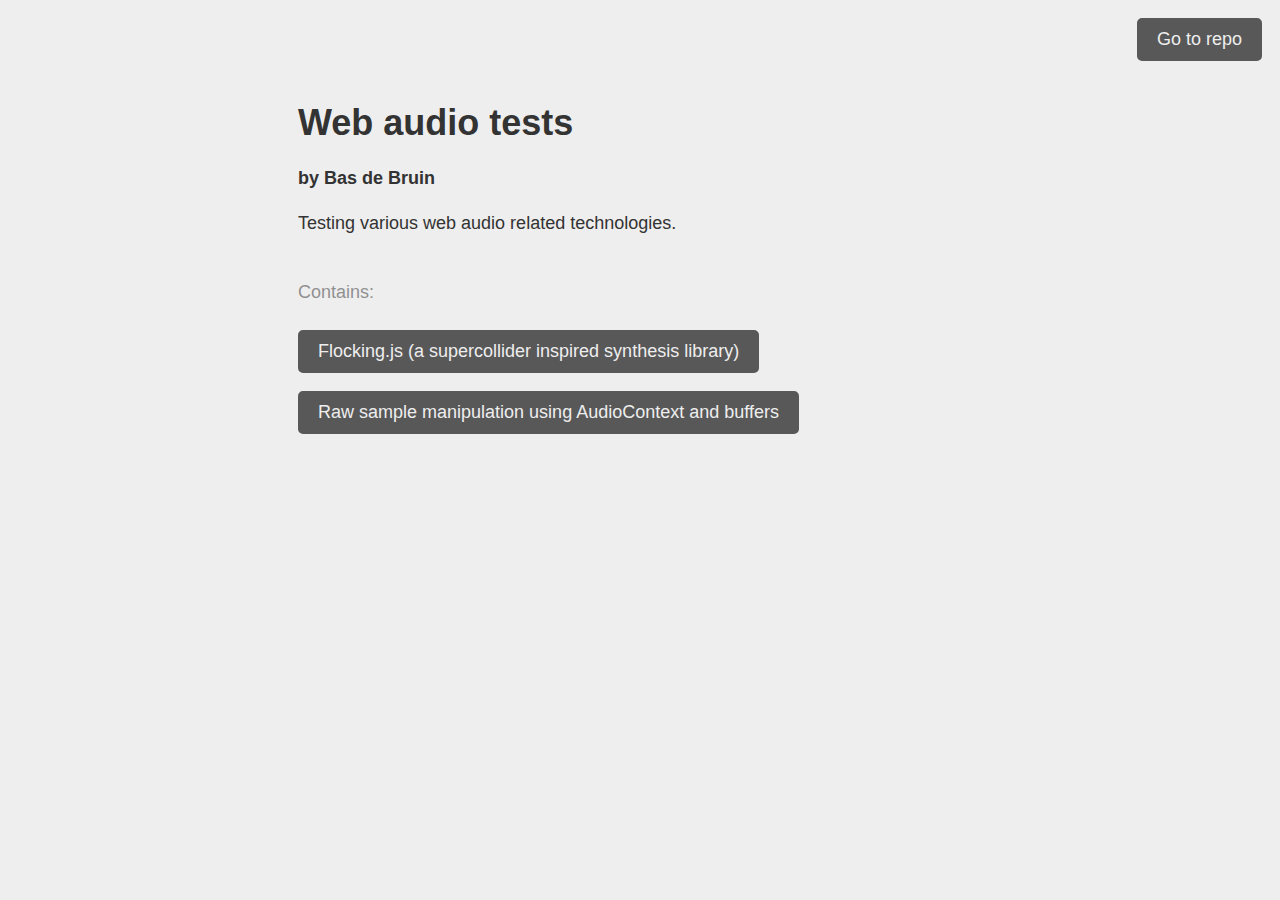
<file: index.html>
<!DOCTYPE html>
<html>

<head>
    <meta charset="UTF-8">
    <meta name="viewport" content="width=device-width,initial-scale=1">

    <link rel="stylesheet" type="text/css" href="sampletest/style.css">

    <title>title</title>
</head>

<style type="text/css">
    body, html {
        margin: 0;
        padding: 0;
    }
</style>

<body>
    <a href="https://github.com/basdebruin/web-audio-tests" id="repo">Go to repo</a>
    <section class="container">

        <br><br>
        <h1>Web audio tests</h1>
        <h4>by Bas de Bruin</h4>
        <p>Testing various web audio related technologies.</p>

        <br>
        <label>Contains:</label>
        <ul>
            <a href="flocktest/index.html">Flocking.js (a supercollider inspired synthesis library)</a>
            <a href="sampletest/index.html">Raw sample manipulation using AudioContext and buffers</a>
        </ul>

    </section>
</body>

</html>
</file>
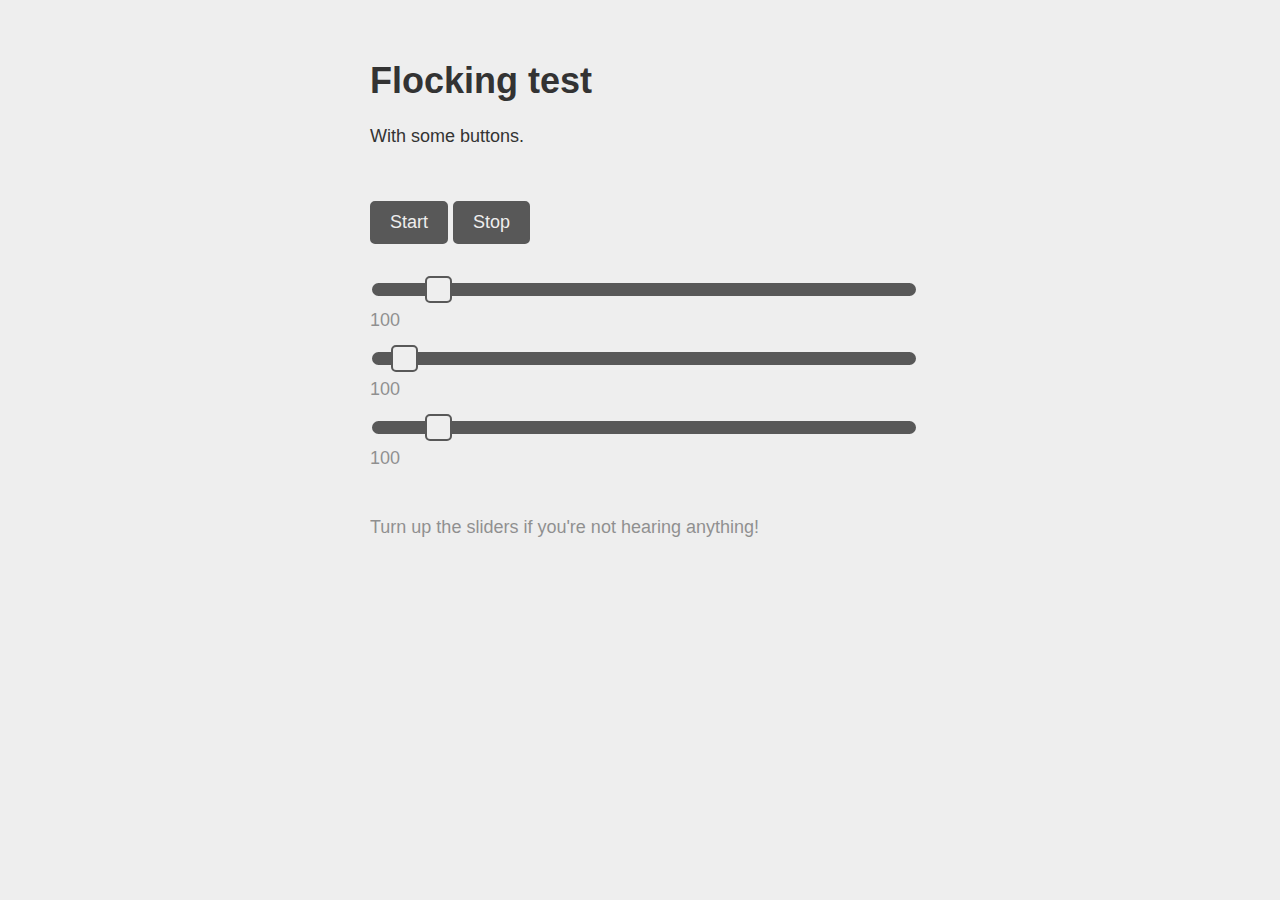
<file: flocktest/index.html>
<!DOCTYPE html>
<html>

<head>
    <meta charset="UTF-8">
    <meta name="viewport" content="width=device-width,initial-scale=1">

    <script src="../lib/flocking/flocking-all.js"></script>

    <link rel="stylesheet" type="text/css" href="style.css">

    <title>title</title>
</head>

<style type="text/css">
    body, html {
        margin: 0;
        padding: 0;
    }
</style>

<body>
    <section class="container">

        <h1>Flocking test</h1>
        <p>With some buttons.</p>

        <button onclick="start()">Start</button>
        <button onclick="stop()">Stop</button>

        <input type="range" min="1" max="1000" value="100" class="slider" id="slider01">
        <label id="label01" for="slider02">100</label>

        <input type="range" min="10" max="30000" value="1000" class="slider" id="slider02">
        <label id="label02" for="slider02">100</label>

        <input type="range" min="10" max="20000" value="2000" class="slider" id="slider03">
        <label id="label03" for="slider03">100</label>

        <br>

        <label>Turn up the sliders if you're not hearing anything!</label>

    </section>
</body>

<script src="sketch.js"></script>

</html>
</file>
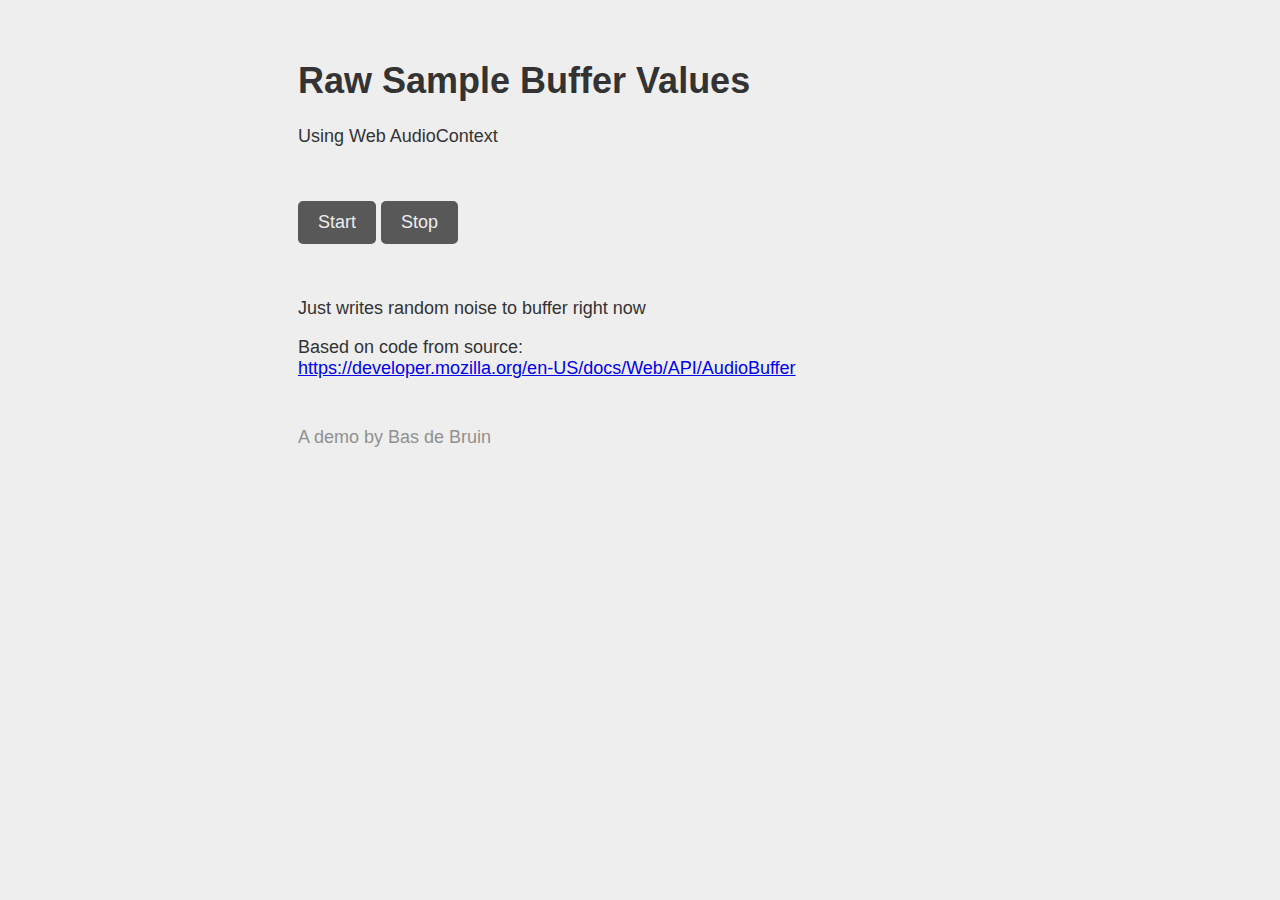
<file: sampletest/index.html>
<!DOCTYPE html>
<html>

<head>
    <meta charset="UTF-8">
    <meta name="viewport" content="width=device-width,initial-scale=1">

    <link rel="stylesheet" type="text/css" href="style.css">

    <title>title</title>
</head>

<style type="text/css">
    body, html {
        margin: 0;
        padding: 0;
    }
</style>

<body>
    <section class="container">

        <h1>Raw Sample Buffer Values</h1>
        <p>Using Web AudioContext</p>

        <button onclick="start()">Start</button>
        <button onclick="stop()">Stop</button>

        <p>Just writes random noise to buffer right now</p>
        <p>
            Based on code from source:<br>
            <a href="https://developer.mozilla.org/en-US/docs/Web/API/AudioBuffer">https://developer.mozilla.org/en-US/docs/Web/API/AudioBuffer</a>
        </p>

        <br>

        <label>A demo by Bas de Bruin</label>

    </section>
</body>

<script src="sketch.js"></script>

</html>
</file>
<file: sampletest/style.css>
:root {
  font-size: 18px;
}

html, body {
  overflow-x: hidden;
  margin: 0;
  padding: 0;
}

body {
  margin: 2rem 0;
  background: #eee;
  color: #333;
  font-family: -apple-system, BlinkMacSystemFont, Roboto, sans-serif;
}

body * {
  box-sizing: border-box;
}

.container {
  width: 100%;
  max-width: 40rem;
  margin: 0 auto;
  padding: 2rem 1rem;
}

input, button, ul *, #repo {
  outline: none;
}

button, ul *, #repo {
  font-size: 1rem;
  padding: 0.5rem 1rem;
  border-radius: 5px;
  border: solid #333 2px;
  background: #333;
  color: #eee;
  margin: 2rem 0;
  opacity: 0.8;
}

button:hover, ul :hover, #repo:hover {
  cursor: pointer;
  opacity: 1;
}

button:active, ul :active, #repo:active {
  opacity: 0.5;
}

.slider {
  appearance: none;
  -webkit-appearance: none;
  width: 100%;
  height: 0.5rem;
  background: #333;
  opacity: 0.8;
  border: solid #333 2px;
  border-radius: 10px;
  transition: all .2s;
}

.slider::-webkit-slider-thumb {
  appearance: none;
  -webkit-appearance: none;
  border-radius: 5px;
  background: #eee;
  border: solid #333 2px;
  width: 1.5rem;
  height: 1.5rem;
  cursor: pointer;
}

.slider::-webkit-slider-thumb:active {
  cursor: grabbing;
}

.slider:hover {
  opacity: 1;
}

label {
  display: block;
  opacity: 0.5;
  margin: 0.5rem 0 1rem 0;
}

a:hover {
  opacity: 0.7;
}

ul {
  margin: 1rem 0;
  padding: 0;
}

ul * {
  display: inline-block;
  margin: 0.5rem 0;
  text-decoration: none;
}

#repo {
  position: fixed;
  right: 1rem;
  top: -1rem;
  text-decoration: none;
}
</file>
<file: flocktest/style.css>
:root {
  font-size: 18px;
}

html, body {
  overflow-x: hidden;
  margin: 0;
  padding: 0;
}

body {
  margin: 2rem 0;
  background: #eee;
  color: #333;
  font-family: -apple-system, BlinkMacSystemFont, Roboto, sans-serif;
}

.container {
  width: 100%;
  max-width: 30rem;
  margin: 0 auto;
  padding: 2rem 1rem;
}

input, button {
  outline: none;
}

button {
  font-size: 1rem;
  padding: 0.5rem 1rem;
  border-radius: 5px;
  border: solid #333 2px;
  background: #333;
  color: #eee;
  margin: 2rem 0;
  opacity: 0.8;
}

button:hover {
  cursor: pointer;
  opacity: 1;
}

button:active {
  opacity: 0.5;
}

.slider {
  appearance: none;
  -webkit-appearance: none;
  width: 100%;
  height: 0.5rem;
  background: #333;
  opacity: 0.8;
  border: solid #333 2px;
  border-radius: 10px;
  transition: all .2s;
}

.slider::-webkit-slider-thumb {
  appearance: none;
  -webkit-appearance: none;
  border-radius: 5px;
  background: #eee;
  border: solid #333 2px;
  width: 1.5rem;
  height: 1.5rem;
  cursor: pointer;
}

.slider::-webkit-slider-thumb:active {
  cursor: grabbing;
}

.slider:hover {
  opacity: 1;
}

label {
  display: block;
  opacity: 0.5;
  margin: 0.5rem 0 1rem 0;
}
</file>
